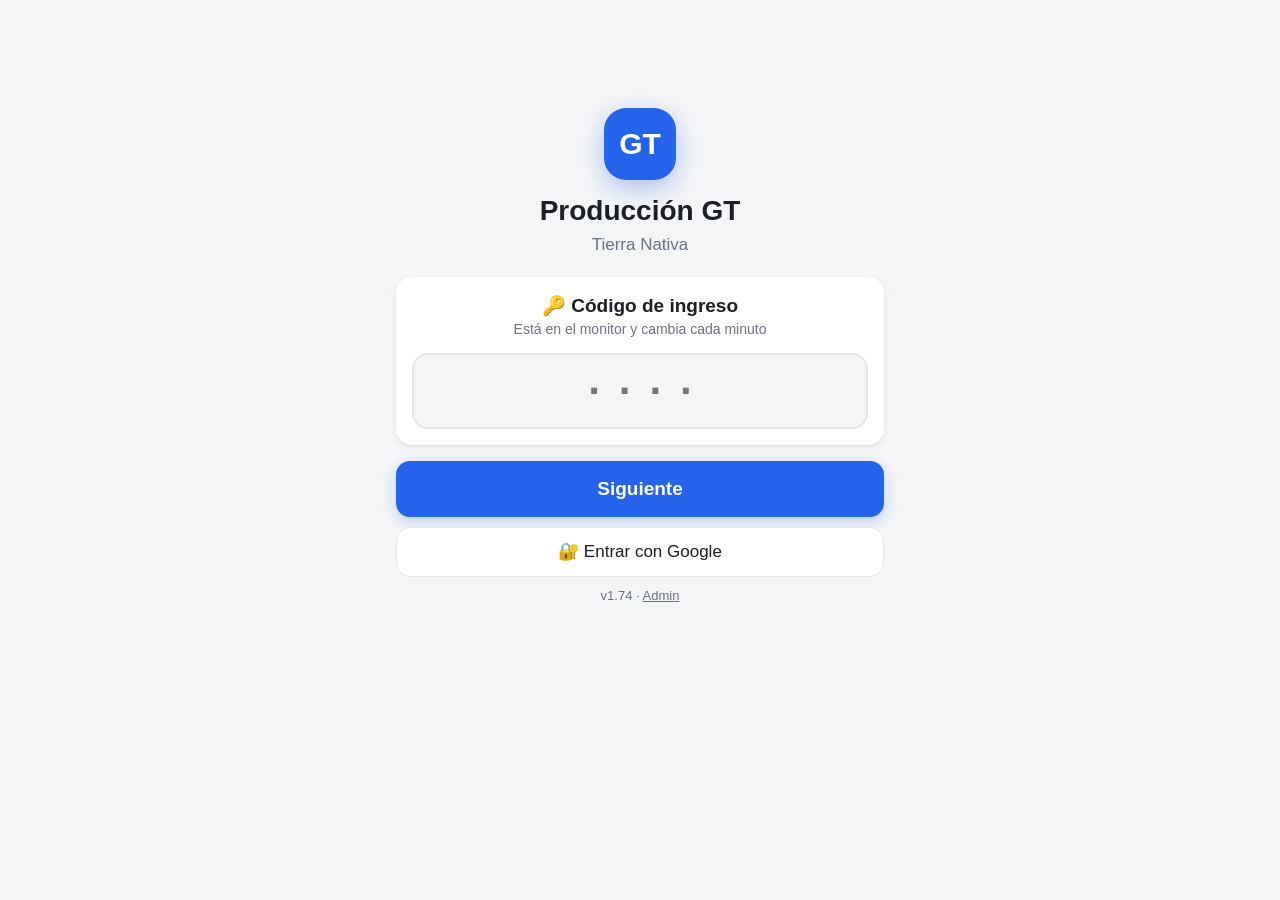
<file: index.html>
<!DOCTYPE html>
<html lang="es">
<head>
  <meta charset="UTF-8" />
  <meta name="viewport" content="width=device-width, initial-scale=1.0, viewport-fit=cover" />
  <meta name="mobile-web-app-capable" content="yes" />
  <meta name="apple-mobile-web-app-capable" content="yes" />
  <meta name="apple-mobile-web-app-title" content="Producción GT" />
  <meta name="theme-color" content="#f4f5f7" media="(prefers-color-scheme: light)" />
  <meta name="theme-color" content="#111318" media="(prefers-color-scheme: dark)" />
  <meta name="robots" content="noindex,nofollow" />
  <title>Producción GT</title>
  <link rel="icon" href="data:," />
  <link rel="manifest" href="manifest.json" />
  <link rel="stylesheet" href="styles.css?v=1.74" />
</head>
<body>
  <!-- 1) CÓDIGO DE INGRESO (el del monitor, cambia cada minuto) -->
  <div id="claveScreen" class="pantalla">
    <div class="marca">
      <div class="marca-logo">GT</div>
      <h1>Producción GT</h1>
      <p class="mut">Tierra Nativa</p>
    </div>
    <div class="tarjeta">
      <label class="label" for="claveInput">🔑 Código de ingreso</label>
      <p class="mut chico">Está en el monitor y cambia cada minuto</p>
      <input id="claveInput" class="input-clave" inputmode="numeric" maxlength="6" autocomplete="one-time-code" placeholder="····" />
      <div id="claveError" class="error"></div>
    </div>
    <div class="acciones">
      <button id="claveBtn" class="primary-btn">Siguiente</button>
      <!-- 1.53: en el celular del encargado (clave personal guardada), entrar sin código -->
      <button id="llaveBtn" class="sec-btn hidden"></button>
      <!-- 1.65 (Thomas): entrar con Google (sólo los mails cargados en gt.clave_personal.email) -->
      <button id="googleBtn" class="sec-btn">🔐 Entrar con Google</button>
      <div class="version"><span id="verBadge"></span> · <a href="admin.html">Admin</a></div>
    </div>
  </div>

  <!-- 1b) ¿QUIÉN SOS? -->
  <div id="nombreScreen" class="pantalla hidden">
    <header class="top-bar"><button class="back-top" id="nombreVolver" aria-label="Volver">‹</button><span class="op-name">¿Quién sos?</span><span class="top-esp"></span></header>
    <div id="nombreLista" class="nombres"></div>
  </div>

  <!-- 1c) ¿EN QUÉ PLANTA? (1.22, Thomas): sólo a quien trabaja en más de una planta (Darío Méndez y Luis Luna) -->
  <div id="plantaScreen" class="pantalla hidden">
    <header class="top-bar"><button class="back-top" id="plantaVolver" aria-label="Volver">‹</button><span class="op-name" id="plantaTitulo"></span><span class="top-esp"></span></header>
    <div class="tarjeta">
      <label class="label">🏭 ¿En qué planta trabajás hoy?</label>
      <div id="plantaOpts" class="cod-opts"></div>
    </div>
  </div>

  <!-- 2) BOTONERA -->
  <div id="optionsScreen" class="pantalla hidden">
    <header class="top-bar">
      <button class="back-top" id="salirBtn" aria-label="Cambiar operario">‹</button>
      <div class="op-cab"><span class="op-name" id="opName"></span><span class="muerto" id="muerto"></span></div>
      <span class="sync" id="syncBadge"></span>
      <!-- 1.53: el encargado ve el código de su planta para el compañero -->
      <button class="back-top llave-top hidden" id="codPlantaBtn" aria-label="Código para el compañero">🔑</button>
    </header>
    <div id="abiertaBox" class="abierta hidden"></div>
    <!-- 1.74: deshacer lo último que se cargó, hasta 5 minutos después (con la cuenta regresiva) -->
    <button id="deshBtn" class="desh-btn hidden">↩ Me equivoqué</button>
    <div id="botonera"></div>
    <div class="pie">
      <div class="jornada">
        <button id="almuBtn" class="sec-btn">🍽️ Almuerzo</button>
        <button id="finBtn" class="fin-btn">🏁 Terminar día</button>
      </div>
      <button id="histBtn" class="sec-btn">📋 Resumen de hoy</button>
    </div>
    <!-- 1.65 (Thomas): el encargado ve el monitor de su planta abajo de la botonera (operario, no admin) -->
    <div id="monitorBox" class="monitor-box hidden"><span class="mut chico" id="monitorTit"></span><span id="monitorNum" class="monitor-num">····</span><span class="mut chico" id="monitorSeg"></span></div>
  </div>

  <!-- 3) TERMINÉ: cantidad + «¿con qué seguís?» en la misma pantalla -->
  <div id="cantScreen" class="pantalla hidden">
    <header class="top-bar"><button class="back-top" id="cantVolver" aria-label="Volver">‹</button><span class="op-name" id="cantTitulo"></span><span class="top-esp"></span></header>
    <div class="cant-sub mut" id="cantSub"></div>
    <div id="cantBox" class="tarjeta">
      <label class="label" id="cantLabel" for="cantInput"></label>
      <input id="cantInput" class="text-input" inputmode="decimal" autocomplete="off" placeholder="0" />
      <div id="cantError" class="error"></div>
    </div>
    <div class="tarjeta sigue" id="sigueBox">
      <label class="label" id="sigueLabel" for="sigueInput"></label>
      <div id="sigueOpts" class="cod-opts hidden"></div>
      <div id="siguePend" class="cod-pend hidden"></div>
      <!-- 1.61 (D100): en Encolado / Contraído, sumarse a un compañero también desde «¿Con qué código seguís?» -->
      <div id="sigueJunta" class="cod-pend junta hidden"></div>
      <!-- 1.42: teclado numérico y, al lado, la E (y G, W donde la lista las tiene): un toque la agrega, otro la saca -->
      <div class="cod-fila"><input id="sigueInput" class="text-input" inputmode="numeric" pattern="[0-9]*" autocomplete="off" autocorrect="off" spellcheck="false" autocapitalize="characters" placeholder="Código" /><div id="sigueSuf" class="sufijos"></div></div>
      <div id="sigueHint" class="cod-hint"></div>
      <div id="sigueError" class="error"></div>
    </div>
    <div class="acciones">
      <button id="cantBtn" class="primary-btn">Terminar y seguir</button>
      <button id="cambioBtn" class="sec-btn">Cambiar de área / no sigo</button>
      <!-- 1.51 (D72): en Encolado, terminar e ir a la Puesta a punto encoladora -->
      <div id="sigueHijas" class="cod-hijas hidden"></div>
      <div id="salidaBox" class="row-2">
        <button id="cantAlmuBtn" class="sec-btn">🍽️ Me voy a almorzar</button>
        <button id="cantFinBtn" class="sec-btn">🏁 Terminé el día</button>
      </div>
    </div>
  </div>

  <!-- 4b) MEDIDA (1.17): set de 3 en Montaje / Gancho → qué medida va a hacer -->
  <div id="medScreen" class="pantalla hidden">
    <header class="top-bar"><button class="back-top" id="medVolver" aria-label="Volver">‹</button><span class="op-name" id="medTitulo"></span><span class="top-esp"></span></header>
    <div class="tarjeta">
      <label class="label" id="medLabel"></label>
      <div id="medOpts" class="cod-opts"></div>
    </div>
  </div>

  <!-- 1.24: PREGUNTAS DEL ÁREA (Esnaola: moldura, anilina, color) — salen de gt.rubro_pasos -->
  <div id="pasoScreen" class="pantalla hidden">
    <header class="top-bar"><button class="back-top" id="pasoVolver" aria-label="Volver">‹</button><span class="op-name" id="pasoTitulo"></span><span class="top-esp"></span></header>
    <div class="tarjeta">
      <div id="pasoResp" class="paso-resp hidden"></div>
      <label class="label" id="pasoLabel" for="pasoTexto"></label>
      <div id="pasoOpts" class="cod-opts"></div>
      <!-- 1.33: pregunta sin opciones = se contesta escribiendo -->
      <input id="pasoTexto" class="text-input texto-libre hidden" autocomplete="off" placeholder="Escribilo acá" />
      <div id="pasoError" class="error"></div>
    </div>
    <div class="acciones hidden" id="pasoAcc"><button id="pasoBtn" class="primary-btn">Siguiente</button></div>
  </div>

  <!-- 4) CÓDIGO (al empezar un área que lo pide) -->
  <div id="codScreen" class="pantalla hidden">
    <header class="top-bar"><button class="back-top" id="codVolver" aria-label="Volver">‹</button><span class="op-name" id="codTitulo"></span><span class="top-esp"></span></header>
    <div class="tarjeta">
      <label class="label" id="codLabel" for="codInput"></label>
      <div id="codOpts" class="cod-opts hidden"></div>
      <!-- 1.50: las áreas que viven dentro de ésta (Encolado → Puesta a punto encoladora) -->
      <div id="codHijas" class="cod-hijas hidden"></div>
      <!-- 1.45: en Encolado / Contraído, lo que están haciendo los compañeros (tocar = sumarse) -->
      <div id="codJunta" class="cod-pend junta hidden"></div>
      <div id="codPend" class="cod-pend hidden"></div>
      <div class="cod-fila"><input id="codInput" class="text-input" inputmode="numeric" pattern="[0-9]*" autocomplete="off" autocorrect="off" spellcheck="false" autocapitalize="characters" placeholder="Código" /><div id="codSuf" class="sufijos"></div></div>
      <div id="codHint" class="cod-hint"></div>
      <div id="codError" class="error"></div>
    </div>
    <div class="acciones">
      <button id="codBtn" class="primary-btn">Empezar</button>
    </div>
  </div>

  <div id="toast" class="toast hidden"></div>
  <!-- v1.10: «Resumen de hoy» es un pop-up, no se despliega abajo de la botonera -->
  <div id="histPop" class="pop hidden" role="dialog" aria-modal="true" aria-labelledby="histTit">
    <div class="pop-caja">
      <div class="pop-cab"><h2 id="histTit">📋 Resumen de hoy</h2><button id="histCerrar" class="pop-x" aria-label="Cerrar">✕</button></div>
      <div id="hist" class="pop-cuerpo"></div>
    </div>
  </div>
  <!-- 1.47: avisos de la pareja (se sumó / te sumaste / me fui): quién, qué y quién carga las cantidades -->
  <div id="avisoPop" class="pop aviso hidden" role="dialog" aria-modal="true" aria-labelledby="avisoTit">
    <div class="pop-caja">
      <div id="avisoIco" class="aviso-ico">🤝</div>
      <h2 id="avisoTit"></h2>
      <div id="avisoTxt" class="aviso-txt"></div>
      <div id="avisoNota" class="aviso-nota"></div>
      <div id="avisoBtns" class="aviso-btns"></div>
    </div>
  </div>
  <script src="config.js?v=1.74"></script>
  <script src="cola-idb.js?v=1.74"></script>
  <script src="app.js?v=1.74"></script>
</body>
</html>
</file>
<file: styles.css>
/* Producción GT — pensada para el celular del operario (v1.1).
   Pulgar: las acciones van justo debajo del campo (el teclado tapa el fondo); todo lo que se toca mide 48 px o más; los campos tienen
   16 px o más de letra para que el iPhone no haga zoom al tocarlos. */
:root{
  --bg:#f4f5f7; --card:#fff; --txt:#1c1f24; --mut:#6b7280; --borde:#e3e5e9;
  --acc:#2563eb; --acc-d:#1d4ed8; --acc-bg:#eaf1ff;
  --warn:#d97706; --warn-bg:#fff6e5; --err:#dc2626; --ok:#16a34a;
  --r:16px; --sombra:0 1px 2px rgba(16,24,40,.06),0 2px 8px rgba(16,24,40,.06);
}
@media (prefers-color-scheme:dark){
  :root{--bg:#111318;--card:#1b1e25;--txt:#eef0f3;--mut:#9aa1ad;--borde:#2c3039;
        --acc:#4f8cff;--acc-d:#3b7af0;--acc-bg:#1d2a44;--warn:#f0a43a;--warn-bg:#33270f;--err:#f26464;--ok:#3ccf73;
        --sombra:0 1px 2px rgba(0,0,0,.4);}
}
*{box-sizing:border-box;-webkit-tap-highlight-color:transparent;}
html{-webkit-text-size-adjust:100%;}
body{margin:0;background:var(--bg);color:var(--txt);
  font-family:-apple-system,BlinkMacSystemFont,"Segoe UI",Roboto,"Helvetica Neue",Arial,sans-serif;
  font-size:17px;line-height:1.35;}
.hidden{display:none !important;}
.mut{color:var(--mut);} .chico{font-size:14px;margin:2px 0 0;}

/* cada pantalla ocupa el alto del celular; los botones quedan abajo */
.pantalla{max-width:520px;margin:0 auto;min-height:100vh;min-height:100dvh;display:flex;flex-direction:column;
  padding:0 16px calc(16px + env(safe-area-inset-bottom));padding-top:env(safe-area-inset-top);}
/* v1.9 (Thomas): los botones van JUSTO DEBAJO del campo, no pegados abajo: el teclado del iPhone tapa el fondo. */
.acciones{margin-top:16px;padding:0 0 calc(4px + env(safe-area-inset-bottom));display:flex;flex-direction:column;gap:10px;}

/* botones */
button{font:inherit;cursor:pointer;touch-action:manipulation;border-radius:14px;transition:transform .08s,background .15s;}
button:active{transform:scale(.97);}
.primary-btn{width:100%;min-height:56px;border:0;background:var(--acc);color:#fff;font-size:19px;font-weight:600;
  box-shadow:0 4px 14px rgba(37,99,235,.28);}
.primary-btn:active{background:var(--acc-d);}
.sec-btn{width:100%;min-height:50px;border:1.5px solid var(--borde);background:var(--card);color:var(--txt);font-size:17px;font-weight:500;}
#histBtn{margin-top:16px;}

/* encabezado fijo */
.top-bar{position:sticky;top:0;z-index:5;display:flex;align-items:center;gap:8px;margin:0 -16px 10px;
  padding:calc(8px + env(safe-area-inset-top)) 12px 8px;background:color-mix(in srgb,var(--bg) 88%,transparent);
  backdrop-filter:saturate(1.6) blur(12px);-webkit-backdrop-filter:saturate(1.6) blur(12px);border-bottom:1px solid var(--borde);}
.back-top{width:44px;height:44px;flex:0 0 44px;border:0;background:var(--card);color:var(--txt);font-size:30px;line-height:1;
  border-radius:50%;box-shadow:var(--sombra);display:flex;align-items:center;justify-content:center;padding:0 2px 4px 0;}
.top-esp{width:44px;flex:0 0 44px;}
.op-name{flex:1;text-align:center;font-size:18px;font-weight:700;overflow:hidden;text-overflow:ellipsis;white-space:nowrap;}
/* 1.43: el tiempo muerto, abajo del nombre */
.op-cab{flex:1;min-width:0;display:flex;flex-direction:column;align-items:center;line-height:1.2;}
.op-cab .op-name{flex:none;max-width:100%;}
.muerto{font-size:13px;font-weight:600;color:var(--mut);font-variant-numeric:tabular-nums;white-space:nowrap;}
.muerto.corre{color:var(--warn);}
.muerto .m-c{display:none;}
@media (max-width:360px){.muerto .m-l{display:none;}.muerto .m-c{display:inline;}}
.sync{flex:0 0 auto;font-size:12px;font-weight:600;padding:5px 9px;border-radius:999px;background:var(--acc-bg);color:var(--ok);}
.sync.pend{background:var(--warn-bg);color:var(--warn);}

/* tarjetas */
.tarjeta{background:var(--card);border-radius:var(--r);box-shadow:var(--sombra);padding:16px;margin-top:12px;}
.label{display:block;font-size:19px;font-weight:600;text-align:center;}
.error{color:var(--err);font-size:15px;text-align:center;min-height:1.2em;margin-top:8px;font-weight:500;}
.text-input{width:100%;height:64px;margin-top:12px;border:2px solid var(--borde);border-radius:14px;background:var(--bg);
  color:var(--txt);font-size:32px;font-weight:600;text-align:center;outline:none;}
.text-input:focus{border-color:var(--acc);background:var(--card);box-shadow:0 0 0 4px var(--acc-bg);}
.text-input::placeholder{color:var(--mut);opacity:.5;font-weight:400;}
/* 1.42: el código con la E (y G, W) al lado */
.cod-fila{display:flex;gap:8px;margin-top:12px;}
.cod-fila .text-input{margin-top:0;flex:1;min-width:0;}
.sufijos{display:flex;gap:6px;}
.suf-btn{width:52px;height:64px;padding:0;border:2px solid var(--borde);background:var(--bg);color:var(--txt);font-size:24px;font-weight:800;}
.suf-btn.activo{background:var(--acc);border-color:var(--acc);color:#fff;}
.suf-btn.sugerida{border-color:var(--warn);color:var(--warn);box-shadow:0 0 0 3px var(--warn-bg, transparent);}

/* ingreso */
.marca{text-align:center;margin:12vh 0 8px;}
.marca-logo{width:72px;height:72px;margin:0 auto 12px;border-radius:22px;background:var(--acc);color:#fff;font-size:30px;
  font-weight:800;display:flex;align-items:center;justify-content:center;box-shadow:0 8px 24px rgba(37,99,235,.35);}
.marca h1{font-size:28px;margin:0;}
.marca p{margin:4px 0 0;}
.input-clave{width:100%;height:76px;margin-top:14px;border:2px solid var(--borde);border-radius:16px;background:var(--bg);color:var(--txt);
  font-size:42px;font-weight:700;letter-spacing:.45em;text-indent:.45em;text-align:center;outline:none;font-variant-numeric:tabular-nums;}
.input-clave:focus{border-color:var(--acc);background:var(--card);box-shadow:0 0 0 4px var(--acc-bg);}
.version{text-align:center;color:var(--mut);font-size:13px;}
.version a{color:var(--mut);}

/* ¿quién sos? (1.29, «que puedan aparecer 16 operarios en la pantalla… de cualquier dispositivo»): la lista es una grilla
   que ocupa el lugar libre de la pantalla. acomodarNombres() (app.js) elige columnas, alto de fila y letra según ese lugar:
   2 × 8 en el celular parado, 4 × 4 acostado, 3 × 6 en la tablet… Sin JS queda 2 columnas. */
#nombreScreen{height:100vh;height:100dvh;min-height:0;max-width:760px;}
.nombres{flex:1 1 0;min-height:0;overflow-y:auto;display:grid;gap:8px;align-content:start;padding:2px 2px 4px;
  grid-template-columns:repeat(var(--cols,2),minmax(0,1fr));grid-auto-rows:var(--alto,56px);}
.nombres button{display:flex;align-items:center;gap:8px;min-width:0;height:100%;padding:4px 10px;border:0;background:var(--card);
  color:var(--txt);box-shadow:var(--sombra);font-size:var(--letra,17px);font-weight:600;line-height:1.15;text-align:left;}
.nombres button span{min-width:0;}
.nombres.parte button span{overflow-wrap:anywhere;}
.nombres button::before{content:attr(data-ini);flex:0 0 var(--ini,36px);height:var(--ini,36px);border-radius:50%;background:var(--acc-bg);
  color:var(--acc);display:flex;align-items:center;justify-content:center;font-size:calc(var(--ini,36px) * .42);font-weight:700;}
.nombres.sin-ini button{justify-content:center;text-align:center;padding:4px 5px;}
.nombres.sin-ini button::before{display:none;}

/* área en curso */
.abierta{display:flex;align-items:center;gap:12px;margin-top:4px;padding:14px;border-radius:var(--r);background:var(--warn-bg);
  border:1.5px solid color-mix(in srgb,var(--warn) 45%,transparent);}
.ab-punto{flex:0 0 12px;height:12px;border-radius:50%;background:var(--warn);animation:latido 1.6s ease-in-out infinite;}
.ab-txt{flex:1;min-width:0;}
.ab-area{font-size:18px;font-weight:700;}
.ab-det{font-size:14px;color:var(--mut);margin-top:2px;}
.ab-tiempo{font-size:22px;font-weight:700;color:var(--warn);font-variant-numeric:tabular-nums;}
@keyframes latido{0%,100%{opacity:1;transform:scale(1)}50%{opacity:.45;transform:scale(.8)}}

/* botonera de áreas (1.30, Elías: «aplicá lo mismo a esta botonera, y centrá el texto y la imagen»): la grilla ocupa el lugar
   que dejan el encabezado y los botones de abajo; acomodarAreas() (app.js) elige columnas, alto, ícono y letra. Sin JS: 2 col. */
#optionsScreen{max-width:760px;}
#botonera.midiendo{flex:1 1 0;min-height:0;}
.row{display:grid;grid-template-columns:repeat(var(--cols,2),minmax(0,1fr));grid-auto-rows:var(--alto,104px);gap:10px;margin-top:12px;}
.box{position:relative;height:100%;min-width:0;padding:6px;border-radius:var(--r);background:var(--card);box-shadow:var(--sombra);
  cursor:pointer;display:flex;flex-direction:column;align-items:center;justify-content:center;gap:4px;text-align:center;
  border:2px solid transparent;transition:transform .08s;user-select:none;-webkit-user-select:none;}
.box:active{transform:scale(.97);}
.box-ico{font-size:var(--ico,28px);line-height:1;}
.box-title{font-size:var(--letra,16px);font-weight:700;line-height:1.15;}
.row.parte .box-title{overflow-wrap:anywhere;}
.box-desc{font-size:max(11px,calc(var(--letra,16px) * .8));font-weight:600;color:var(--acc);}
.row.sin-desc .box-desc{display:none;}
.row.fila .box{flex-direction:row;gap:6px;}   /* tarjeta baja (celular acostado): el ícono al costado del nombre */
.row.sin-ico .box-ico{display:none;}   /* 1.55: si ni así entra el nombre, sin el ícono */
.row.sin-ico .box{padding:6px 3px;}
.box.abierta{background:var(--warn-bg);border-color:var(--warn);}
.box.abierta .box-desc{color:var(--warn);}

/* resumen de hoy */
#hist{display:flex;flex-direction:column;gap:8px;}
/* v1.10: pop-up del Resumen de hoy (hoja que sube desde abajo en el celular) */
.pop{position:fixed;inset:0;z-index:50;background:rgba(0,0,0,.55);display:flex;align-items:flex-end;justify-content:center;}
.pop.hidden{display:none;}
.pop-caja{width:100%;max-width:520px;max-height:85dvh;background:var(--bg);border-radius:20px 20px 0 0;display:flex;flex-direction:column;
  padding:0 16px calc(16px + env(safe-area-inset-bottom));}
.pop-cab{display:flex;align-items:center;justify-content:space-between;padding:14px 0 10px;}
.pop-cab h2{margin:0;font-size:19px;}
.pop-x{width:44px;height:44px;border-radius:999px;border:0;background:var(--card);color:var(--txt);font-size:18px;cursor:pointer;}
.pop-cuerpo{overflow-y:auto;-webkit-overflow-scrolling:touch;}
body.sin-scroll{overflow:hidden;}
@media (min-width:560px){.pop{align-items:center;}.pop-caja{border-radius:20px;}}
/* 1.47: avisos de la pareja en una ventana: quién, qué código y, resaltado, quién carga las cantidades */
.aviso .pop-caja{text-align:center;padding-top:18px;overflow-y:auto;}
.aviso-ico{font-size:44px;line-height:1;}
.aviso h2{margin:8px 0 4px;font-size:21px;line-height:1.25;}
.aviso-txt{font-size:16px;color:var(--mut);line-height:1.35;}
.aviso-txt b{color:var(--txt);}
.aviso-nota{margin:14px 0 2px;padding:12px 14px;border-radius:14px;background:var(--warn-bg);border:1.5px solid color-mix(in srgb,var(--warn) 45%,transparent);
  font-size:16px;line-height:1.4;}
.aviso-btns{display:flex;flex-direction:column;gap:10px;margin-top:14px;}
.aviso-btns button{margin:0;}
@media (max-height:520px){
  .aviso .pop-caja{padding-top:10px;max-height:96dvh;}
  .aviso-ico{font-size:28px;}
  .aviso h2{margin:4px 0 2px;font-size:18px;}
  .aviso-txt{font-size:15px;}
  .aviso-nota{margin-top:8px;padding:8px 12px;font-size:15px;line-height:1.3;}
  .aviso-btns{margin-top:10px;}
  .aviso-btns button{min-height:48px;}
}
/* acostado: los dos botones («Sí, me fui» / «Sigo con …») en una fila */
@media (max-height:520px) and (min-width:560px){.aviso-btns{flex-direction:row;}.aviso-btns button{flex:1 1 0;}}
.hist-row{display:flex;align-items:center;gap:12px;background:var(--card);border-radius:14px;padding:12px 14px;box-shadow:var(--sombra);}
.hist-main{flex:1;min-width:0;}
.hist-area{font-weight:700;font-size:16px;overflow:hidden;text-overflow:ellipsis;white-space:nowrap;}
.hist-det{font-size:13px;color:var(--mut);margin-top:2px;font-variant-numeric:tabular-nums;}
.hist-cant{font-size:20px;font-weight:700;font-variant-numeric:tabular-nums;}
.hist-row.curso{background:var(--warn-bg);}
.hist-row.curso .hist-cant{font-size:13px;color:var(--warn);}
.hist-vacio{text-align:center;color:var(--mut);padding:16px;}

/* terminé / código */
.cant-sub{text-align:center;font-size:15px;margin-top:-2px;}
.sigue .label{font-size:18px;}
.cod-hint{text-align:center;font-size:16px;font-weight:600;color:var(--acc);min-height:1.3em;margin-top:8px;}
.cod-hint.nuevo{color:var(--warn);}
.cod-opts{display:grid;grid-template-columns:repeat(2,1fr);gap:10px;margin-top:14px;}
.cod-opts button{min-height:84px;border:2px solid var(--borde);background:var(--bg);color:var(--txt);font-size:21px;font-weight:700;}
.cod-opts button:active{border-color:var(--acc);background:var(--acc-bg);}
.cod-opts button small{display:block;font-size:13px;font-weight:500;color:var(--mut);margin-top:4px;line-height:1.2;}   /* 1.59: el artículo del 3080 */
/* 1.68: Armado de cajas, cuántas faltan armar en cada botón */
.cod-opts button small.caja-est{font-weight:700;font-size:13px;margin-top:1px;color:var(--mut);}
.cod-opts button.armar small.caja-est{color:var(--warn);}
.cod-opts button.nomas{border-color:var(--err);background:color-mix(in srgb,var(--err) 12%,var(--bg));}
.cod-opts button.nomas small.caja-est{color:var(--err);}
.cod-opts button.nada{opacity:.6;}
.cajas-nota{text-align:center;font-size:13px;color:var(--mut);margin-top:6px;}
.cod-opts.muchas{gap:8px;}
.cod-opts.muchas button{min-height:52px;font-size:17px;padding:6px 8px;line-height:1.2;}
.cod-opts.muchas button:last-child:nth-child(odd){grid-column:1/-1;}   /* sin hueco al lado del último */
.paso-resp{font-size:15px;font-weight:600;color:var(--acc);margin-bottom:6px;text-align:center;}
.cod-pend{display:grid;grid-template-columns:repeat(2,1fr);gap:8px;margin-top:12px;}
.cod-pend button{min-height:60px;padding:8px;border:1.5px solid color-mix(in srgb,var(--warn) 50%,transparent);
  background:var(--warn-bg);color:var(--txt);font-size:16px;font-weight:700;}
.cod-pend small{display:block;font-size:12px;font-weight:500;color:var(--mut);margin-top:2px;}
.cod-pend-t{grid-column:1/-1;text-align:center;font-size:14px;color:var(--mut);}
.cod-hijas{display:grid;gap:8px;margin-top:12px;}   /* 1.50: Puesta a punto encoladora */
.cod-pend.junta button{border-color:color-mix(in srgb,var(--acc) 55%,transparent);background:var(--acc-bg);}   /* 1.45: sumarse */

.toast{position:fixed;left:50%;bottom:calc(20px + env(safe-area-inset-bottom));transform:translateX(-50%);z-index:20;
  width:max-content;max-width:calc(100% - 32px);background:#1c1f24;color:#fff;padding:12px 18px;border-radius:14px;
  font-size:15px;font-weight:500;box-shadow:0 8px 24px rgba(0,0,0,.25);text-align:center;}
/* los avisos vacíos no dejan hueco */
.error:empty,.cod-hint:empty{min-height:0;margin:0;}
.tarjeta .chico{text-align:center;}
/* v1.3: almuerzo y terminar día */
.pie{display:flex;flex-direction:column;}
.jornada{display:grid;grid-template-columns:1fr 1fr;gap:10px;margin-top:14px;}
.jornada .sec-btn{margin:0;min-height:56px;font-weight:600;}
#almuBtn.activo{background:var(--warn-bg);border-color:var(--warn);color:var(--warn);}
.fin-btn{min-height:56px;border:0;background:var(--txt);color:var(--bg);font-size:17px;font-weight:700;}
.abierta.fin{background:var(--acc-bg);border-color:color-mix(in srgb,var(--acc) 40%,transparent);}
.hist-row.fin{background:var(--acc-bg);}
.hist-row.fin .hist-cant{font-size:16px;}
.termine-btn{display:block;width:100%;min-height:96px;margin:4px 0 0;border:0;border-radius:18px;background:var(--ok);color:#fff;font-size:26px;font-weight:800;cursor:pointer;}
.termine-btn:active{filter:brightness(.92);}
.termine-btn.mefui{background:var(--acc);}   /* 1.47: el que se sumó a un compañero se va, no termina */
/* 1.74: «↩ Me equivoqué» (deshacer lo último, hasta 5 min): angosto en alto, a lo ancho, con la cuenta regresiva */
.desh-btn{display:flex;align-items:center;justify-content:center;gap:10px;width:100%;min-height:44px;margin:8px 0 0;padding:4px 12px;
  border:2px solid var(--warn);border-radius:14px;background:var(--warn-bg);color:var(--warn);font-size:17px;font-weight:700;cursor:pointer;}
.desh-btn .desh-seg{font-variant-numeric:tabular-nums;font-weight:600;}

/* 1.33: Baño y Movimiento como pausa dentro del área abierta, debajo de «Terminé» */
.pausas{display:grid;grid-template-columns:repeat(auto-fit,minmax(130px,1fr));gap:10px;margin-top:10px;}
.pausas .sec-btn{margin:0;min-height:56px;font-weight:600;}
.texto-libre{font-size:20px;font-weight:500;height:56px;}
.row-2{display:grid;grid-template-columns:1fr 1fr;gap:10px;}
.row-2 .sec-btn{margin:0;}

/* 1.30 / 1.31: pantalla baja (celular chico o acostado): Almuerzo, Terminar día y Resumen en una sola fila de 48 px, para
   dejarle el alto a las áreas */
@media (max-height:600px){
  .pie{flex-direction:row;gap:8px;margin-top:10px;}
  .pie .jornada{display:contents;}
  .pie .sec-btn,.pie .fin-btn,.pie #histBtn{flex:1 1 0;min-width:0;margin:0;min-height:48px;padding:2px 4px;font-size:15px;line-height:1.15;}
}
/* 1.31: pantalla de 500 px de alto o menos (celular acostado o muy chico): encabezado y márgenes más chicos en la botonera */
@media (max-height:500px){
  #optionsScreen{padding-bottom:calc(8px + env(safe-area-inset-bottom));}
  #optionsScreen .top-bar{padding-top:calc(4px + env(safe-area-inset-top));padding-bottom:4px;margin-bottom:4px;}
  #optionsScreen .row{margin-top:6px;}
  #optionsScreen .pie{margin-top:6px;}
}

/* 1.43 (Elías: «¿en estas partes y otras de los botones también es responsive?»). Medido en los 16 tamaños: el ancho, los
   textos y los botones ya se acomodaban; lo que no entraba era el ALTO (Terminé pedía bajar 81 a 161 px en celulares chicos;
   el código, «¿Con quién?» y la clave, en el celular acostado). Con 620 px de alto o menos, las pantallas de carga se
   compactan: encabezado, tarjetas y campos más bajos, botones de 48 a 50 px */
@media (max-height:620px){
  .pantalla:not(#optionsScreen):not(#nombreScreen) .top-bar{padding-top:calc(4px + env(safe-area-inset-top));padding-bottom:4px;margin-bottom:6px;}
  .pantalla:not(#optionsScreen) .tarjeta{padding:10px 12px;margin-top:6px;}
  .label{font-size:17px;}
  .text-input{height:52px;font-size:28px;margin-top:8px;}
  .cod-fila{margin-top:8px;}
  .suf-btn{height:52px;}
  .cod-hint,.error{margin-top:4px;}
  .acciones{margin-top:10px;gap:8px;}
  .primary-btn{min-height:50px;}
  .sec-btn{min-height:48px;}
  .cod-opts{margin-top:10px;gap:8px;}
  .cod-opts button{min-height:60px;}
  .marca{margin:3vh 0 6px;}
  .marca-logo{width:48px;height:48px;margin-bottom:6px;font-size:20px;border-radius:14px;}
  .marca h1{font-size:22px;}
  .input-clave{height:60px;margin-top:8px;}
}
/* con 520 px o menos: en Terminé, «Cambiar de área», «Almorzar» y «Terminé el día» en una sola fila; en la clave, sin el logo */
@media (max-height:520px){
  #cantScreen .acciones{flex-direction:row;flex-wrap:wrap;}
  #cantScreen #cantBtn{flex:1 1 100%;}
  #cantScreen #salidaBox{display:contents;}
  /* 1.51: la puesta a punto, en la fila de «Terminar y seguir» y con el nombre corto */
  #cantScreen #sigueHijas{display:contents;}
  #cantScreen #sigueHijas .sec-btn{flex:1 1 calc(36% - 6px);min-width:0;margin:0;padding:2px 4px;font-size:14px;line-height:1.15;order:-1;}
  #cantScreen .acciones:has(#sigueHijas:not(.hidden)) #cantBtn{flex:2 1 calc(64% - 6px);order:-2;}
  #cantScreen .h-l{display:none;}
  #cantScreen #cambioBtn,#cantScreen #salidaBox .sec-btn{flex:1 1 0;min-width:0;margin:0;padding:2px 4px;font-size:14px;line-height:1.15;}
  .marca-logo,.marca p{display:none;}
  .marca{margin:2vh 0 4px;}
}
@media (max-height:520px){
  .pantalla:not(#optionsScreen) .tarjeta{padding:8px 10px;}
  .cod-pend{margin-top:6px;gap:6px;}
  .cod-pend button{min-height:48px;padding:4px 6px;line-height:1.15;}
  .text-input{height:48px;font-size:26px;}
  .suf-btn{height:48px;}
}
/* acostado (bajo y ancho): Terminé con las dos tarjetas lado a lado y los botones en una fila; «¿Con quién?» en 3 columnas */
@media (max-height:520px) and (min-width:560px){
  #cantScreen{max-width:900px;flex-direction:row;flex-wrap:wrap;align-content:flex-start;column-gap:10px;}
  #cantScreen>.top-bar,#cantScreen>.cant-sub,#cantScreen>.acciones{flex:1 1 100%;}
  #cantScreen>.tarjeta{flex:1 1 0;min-width:0;}
  #cantScreen .acciones{flex-wrap:nowrap;}
  #cantScreen #cantBtn{flex:1.4 1 0;}
  #cantScreen .acciones:has(#sigueHijas:not(.hidden)) #cantBtn{flex:1.4 1 0;}
  #cantScreen #sigueHijas .sec-btn{flex:1 1 0;}
  .cod-opts.muchas{grid-template-columns:repeat(3,1fr);}
  .cod-opts.muchas button:last-child:nth-child(odd){grid-column:auto;}
}
@media (max-height:400px){
  .termine-btn{min-height:72px;font-size:22px;}
}
/* 1.45: celular acostado muy bajo: para sumarse alcanza con el nombre y el código (sin la descripción) */
@media (max-height:340px){
  .cod-pend.junta small{display:none;}
}
/* 1.52: modo vista (clave del administrador): no graba nada */
.sync.vista{background:var(--warn-bg);color:var(--warn);}
/* 1.53: el código de la planta que muestra el encargado */
.cod-planta{display:inline-block;font-size:56px;font-weight:700;letter-spacing:8px;line-height:1.1;margin:6px 0 2px;}
.llave-top{flex:0 0 44px;font-size:22px;padding:0;}
#llaveBtn{margin-top:4px;}

/* 1.63: monitor del encargado abajo de la botonera */
.monitor-box{display:flex;flex-direction:column;align-items:center;gap:2px;margin:10px auto 0;padding:8px 18px;border:1px solid var(--borde,#ddd);border-radius:14px;width:max-content;}
.monitor-num{font-size:44px;font-weight:700;letter-spacing:.08em;font-variant-numeric:tabular-nums;line-height:1.1;}

/* 1.73: lista de NP para marcar «listas para facturar» (área Pedidos) */
.listos-btn{margin-top:8px;font-weight:600;}
.listos{display:flex;flex-direction:column;gap:6px;text-align:left;max-height:55vh;overflow:auto;}
.listos-dia{font-size:13px;font-weight:700;color:var(--txt);margin-top:6px;}
.listos-np{display:flex;align-items:center;gap:10px;border:1px solid var(--borde);border-radius:10px;padding:8px 10px;color:var(--txt);}
.listos-np input{width:24px;height:24px;flex:0 0 auto;}
.listos-np small{display:block;color:var(--mut);font-size:13px;}
.listos-np.ya{opacity:.6;}
</file>
